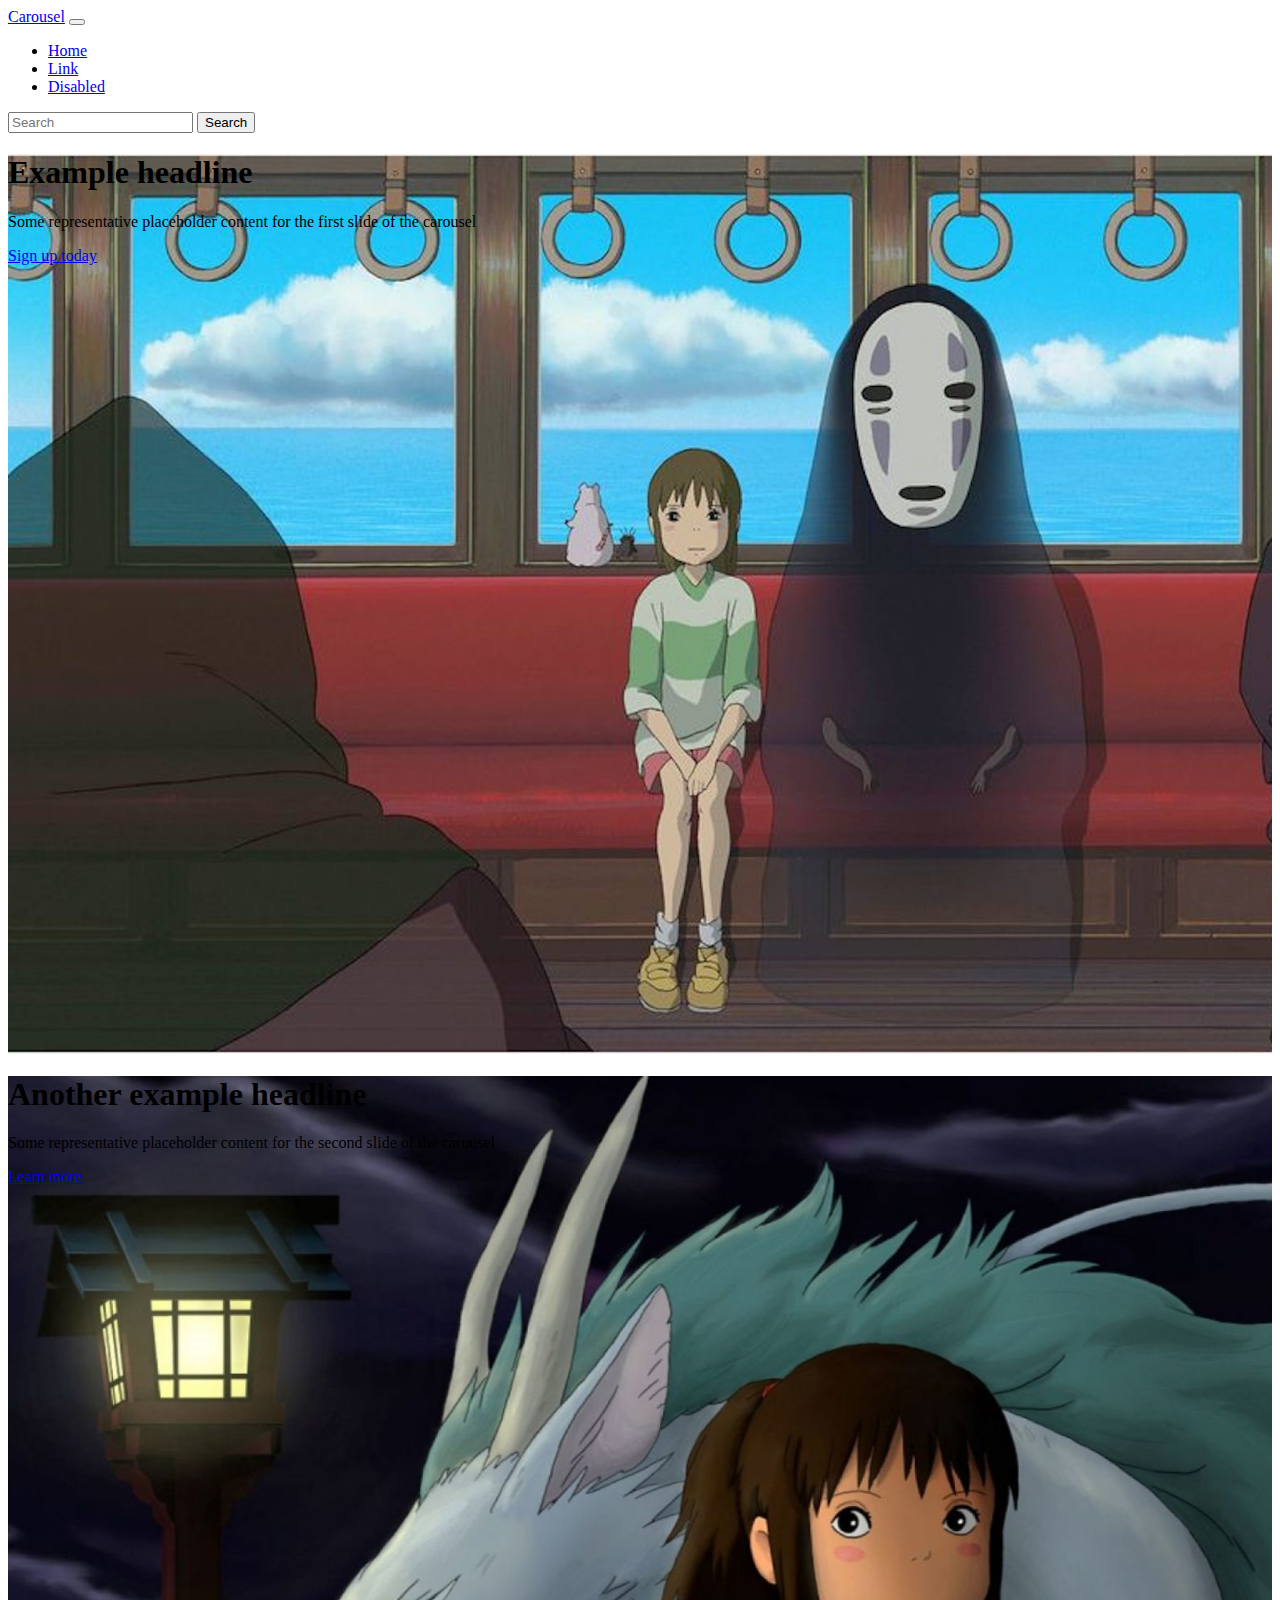
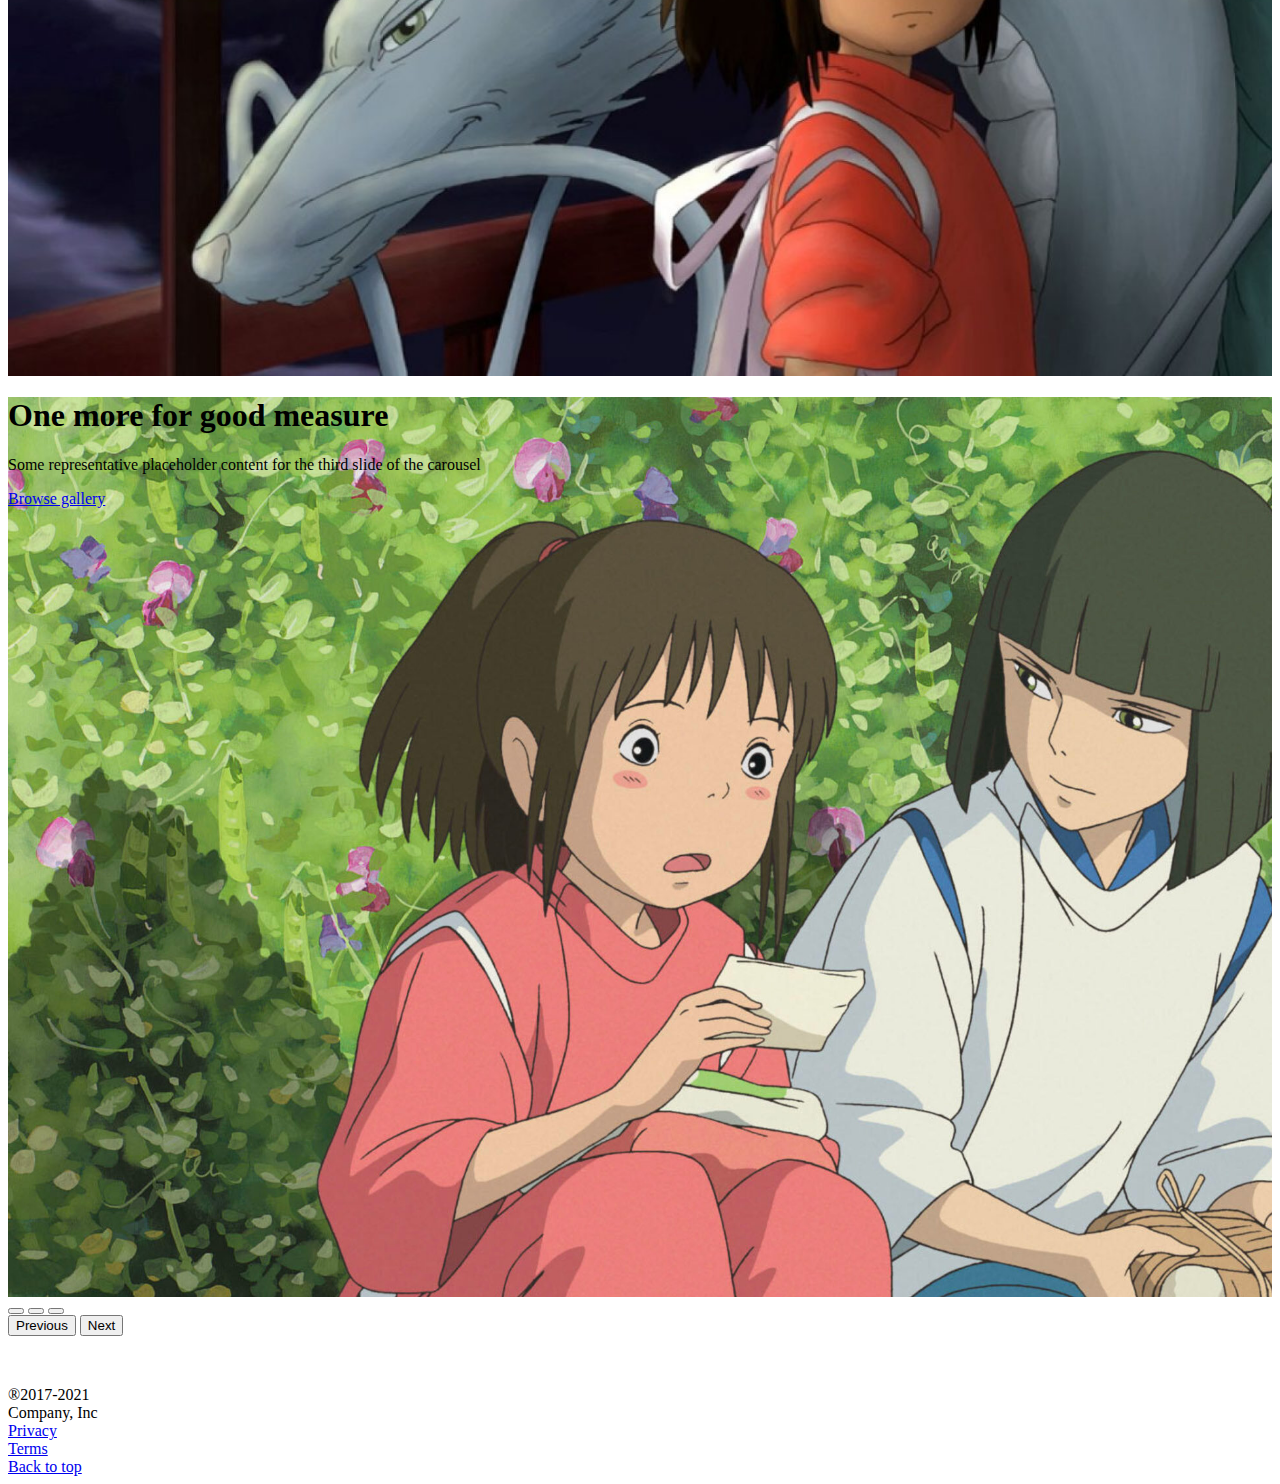
<file: index.html>
<!DOCTYPE html>
<html lang="en">
  <head>
    <meta charset="UTF-8" />
    <meta http-equiv="X-UA-Compatible" content="IE=edge" />
    <meta name="viewport" content="width=device-width, initial-scale=1.0" />
    <title>Carousel Page</title>
    <link
      rel="canonical"
      href="http://getbootstrap.com/docs/5.0/examples/carousel/"
    />
    <!-- Bootstrap CSS link  -->
    <link
      href="https://cdn.jsdelivr.net/npm/bootstrap@5.2.3/dist/css/bootstrap.min.css"
      rel="stylesheet"
      integrity="sha384-rbsA2VBKQhggwzxH7pPCaAqO46MgnOM80zW1RWuH61DGLwZJEdK2Kadq2F9CUG65"
      crossorigin="anonymous"
    />
    <!-- Custom -->
    <link href="style.css" rel="stylesheet" />
  </head>
  <body>
    <!-- bundle  -->
    <header>
      <nav class="navbar navbar-expand-md navbar-dark fixed-top bg-dark">
        <div class="container-fluid">
          <a href="#" class="navbar-brand">Carousel</a>
          <button
            class="navbar-toggler"
            type="button"
            data-bs-toggle="collapse"
            data-bs-target="#navbarCollapse"
            aria-expanded="false"
            aria-label="Toggle navigation"
          >
            <span class="navbar-toggler-icon"></span>
          </button>
          <div class="collapse navbar-collapse" id="navbarCollapse">
            <ul class="navbar-nav me-auto mb-2 mb-md-0">
              <li class="nav-item">
                <a href="#" class="nav-link active" aria-current="page">Home</a>
              </li>
              <li class="nav-item">
                <a href="#" class="nav-link" aria-current="page">Link</a>
              </li>
              <li class="nav-item">
                <a
                  href="#"
                  class="nav-link disabled"
                  tabindex="-1"
                  aria-disabled="true"
                  >Disabled</a
                >
              </li>
            </ul>
            <form class="d-flex">
              <input
                type="search"
                class="form-control me-2"
                placeholder="Search"
                aria-label="Search"
              />
              <button class="btn btn-outline-success" type="submit">
                Search
              </button>
            </form>
          </div>
        </div>
      </nav>
    </header>
    <div id="myCarousel" class="carousel silde" data-bs-ride="carousel">
      <div class="carousel-inner">
        <div class="carousel-item active bg-img1">
          <div class="container">
            <div class="carousel-caption">
              <h1>Example headline</h1>
              <p>
                Some representative placeholder content for the first slide of
                the carousel
              </p>
              <p>
                <a href="#" class="btn btn-lg btn-primary">Sign up today</a>
              </p>
            </div>
          </div>
        </div>
        <div class="carousel-item bg-img2">
          <div class="container">
            <div class="carousel-caption">
              <h1>Another example headline</h1>
              <p>
                Some representative placeholder content for the second slide of
                the carousel
              </p>
              <p>
                <a href="#" class="btn btn-lg btn-primary">Learn more</a>
              </p>
            </div>
          </div>
        </div>

        <div class="carousel-item bg-img3">
          <div class="container">
            <div class="carousel-caption">
              <h1>One more for good measure</h1>
              <p>
                Some representative placeholder content for the third slide of
                the carousel
              </p>
              <p>
                <a href="#" class="btn btn-lg btn-primary">Browse gallery</a>
              </p>
            </div>
          </div>
        </div>
      </div>
      <div class="carousel-indicators">
        <button
          type="button"
          data-bs-target="#myCarousel"
          data-bs-slide-to="0"
          class="active"
          aria-label="Slide 1"
          aria-current="true"
        ></button>
        <button
          type="button"
          data-bs-target="#myCarousel"
          data-bs-slide-to="1"
          class=""
          aria-label="Slide 2"
        ></button>
        <button
          type="button"
          data-bs-target="#myCarousel"
          data-bs-slide-to="2"
          class=""
          aria-label="Slide 3"
        ></button>
      </div>
      <button
        class="carousel-control-prev"
        type="button"
        data-bs-target="#myCarousel"
        data-bs-slide="prev"
      >
        <span class="carousel-control-prev-icon" aria-hidden="true"></span>
        <span class="visually-hidden">Previous</span>
      </button>
      <button
        class="carousel-control-next"
        type="button"
        data-bs-target="#myCarousel"
        data-bs-slide="next"
      >
        <span class="carousel-control-next-icon" aria-hidden="true"></span>
        <span class="visually-hidden">Next</span>
      </button>
    </div>
    <script
      src="https://cdn.jsdelivr.net/npm/bootstrap@5.0.2/dist/js/bootstrap.bundle.min.js"
      integrity="sha384-MrcW6ZMFYlzcLA8Nl+NtUVF0sA7MsXsP1UyJoMp4YLEuNSfAP+JcXn/tWtIaxVXM"
      crossorigin="anonymous"
    ></script>
    <footer>
      <div class="d-flex flex-row mb-3">
        <div class="p-2">&reg2017-2021</div>
        <div class="p-2">Company, Inc</div>
        <div class="p-2"><a href="#">Privacy</a></div>
        <div class="p-2"><a href="#">Terms</a></div>
        <div class="p-2 margin-left-auto">
          <a href="#" class="postion-absolute bottom-0 end-0 p-5"
            >Back to top</a
          >
        </div>
      </div>
    </footer>
  </body>
</html>
</file>
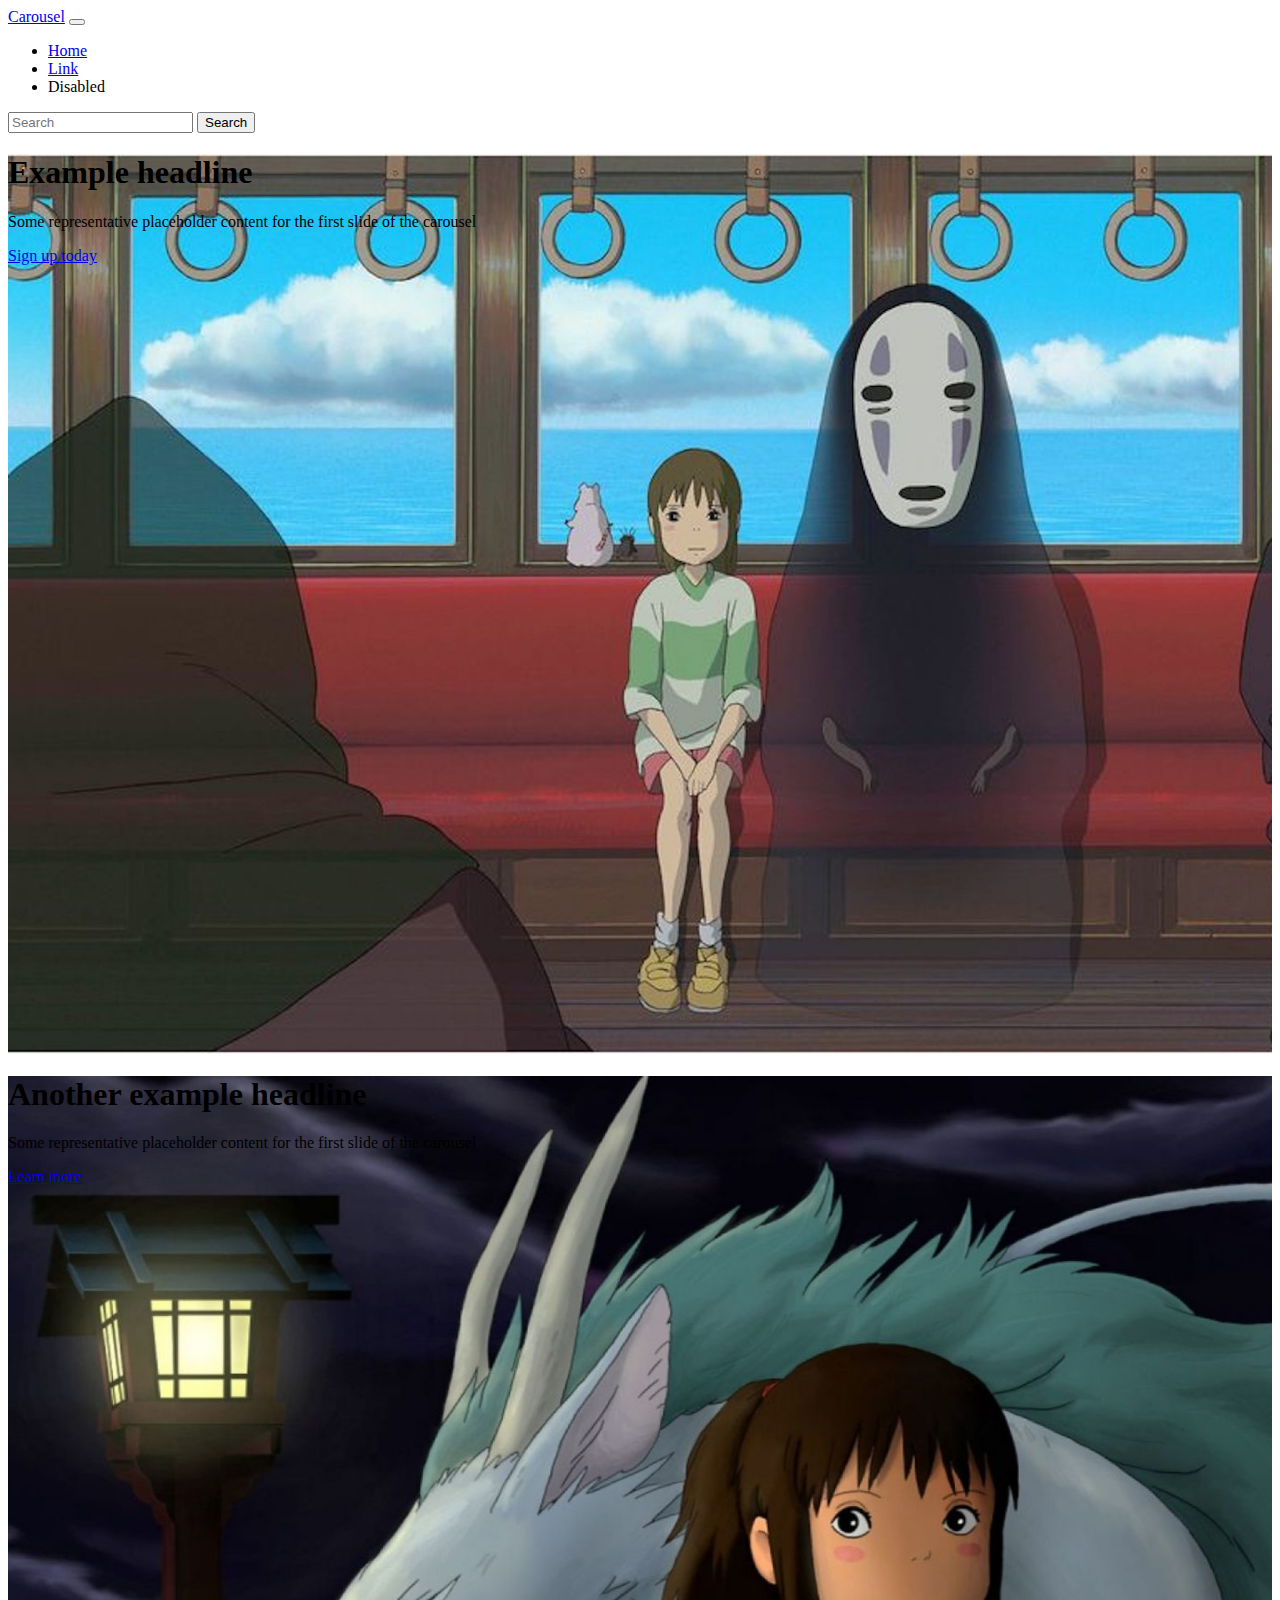
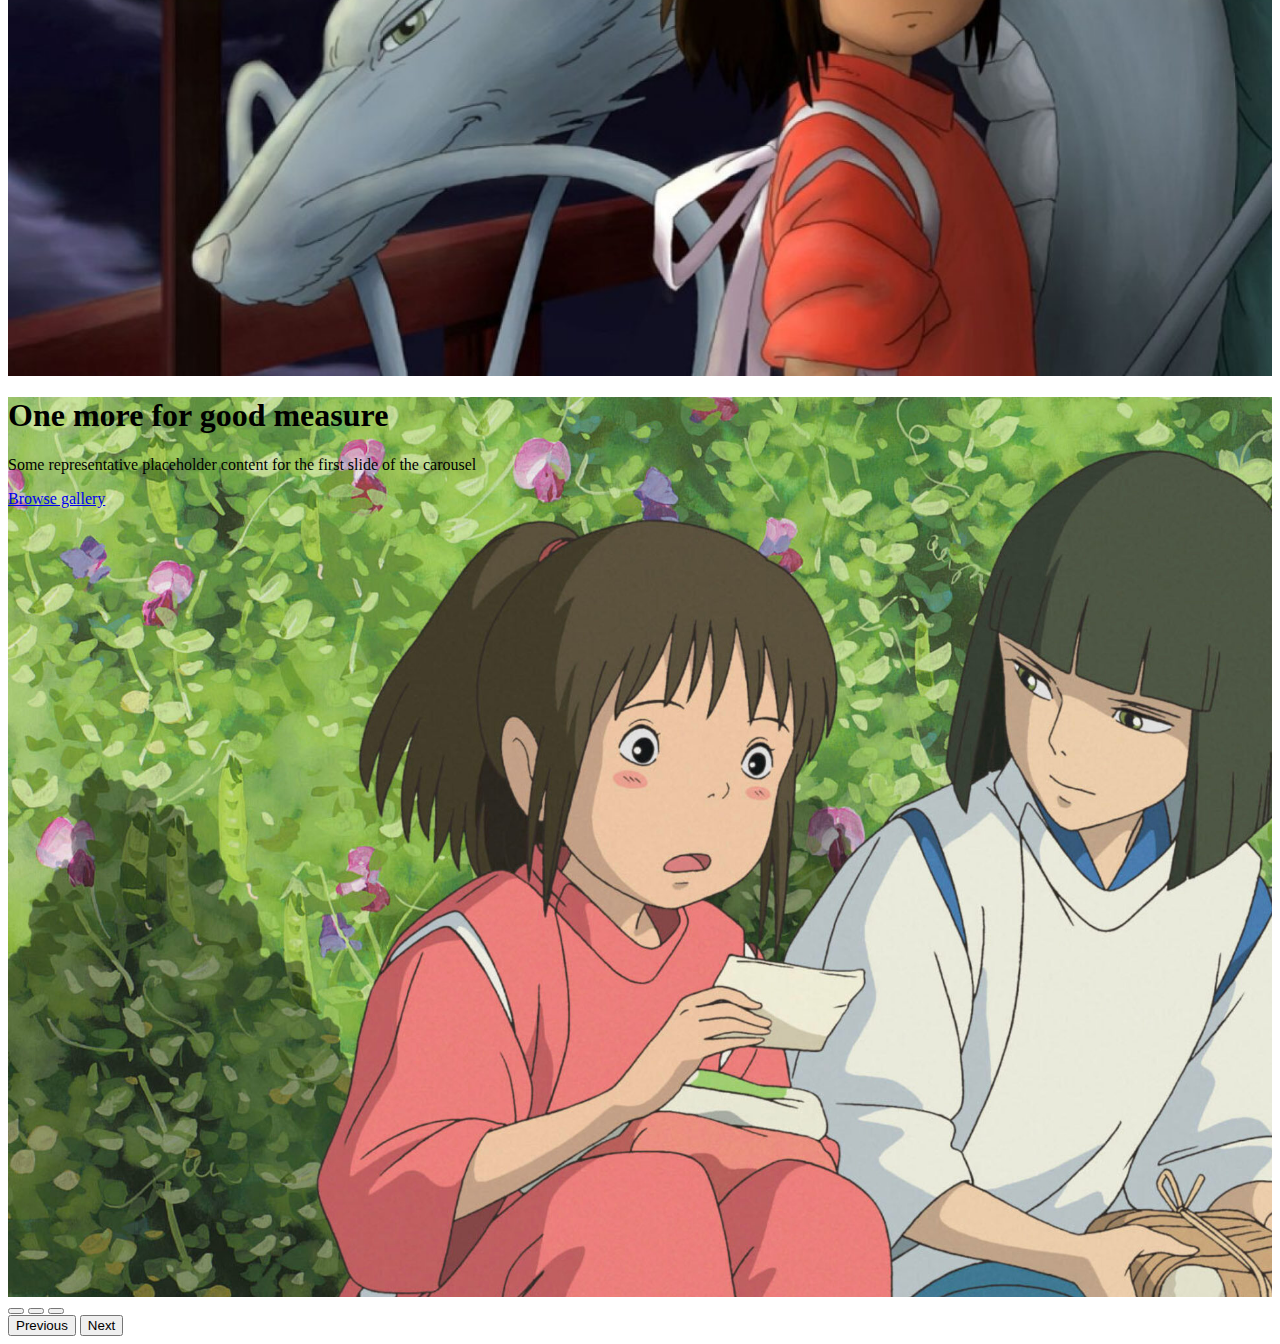
<file: nhasp.html>
<!DOCTYPE html>
<html lang="en">
  <head>
    <meta charset="UTF-8" />
    <meta http-equiv="X-UA-Compatible" content="IE=edge" />
    <meta name="viewport" content="width=device-width, initial-scale=1.0" />
    <title>Carousel Page</title>
    <!-- <link
      rel="canonical"
      href="http://getbootstrap.com/docs/5.0/examples/carousel/"
    /> -->
    <!-- Bootstrap CSS link  -->
    <link
      href="https://cdn.jsdelivr.net/npm/bootstrap@5.2.3/dist/css/bootstrap.min.css"
      rel="stylesheet"
      integrity="sha384-rbsA2VBKQhggwzxH7pPCaAqO46MgnOM80zW1RWuH61DGLwZJEdK2Kadq2F9CUG65"
      crossorigin="anonymous"
    />
    <!-- Custom -->
    <link href="style.css" rel="stylesheet" />
  </head>
  <body>
    <header>
      <nav class="navbar navbar-expand-md bg-dark navbar-dark fixed-top">
        <div class="container-fluid">
          <a class="navbar-brand" href="#">Carousel</a>
          <button
            class="navbar-toggler"
            type="button"
            data-bs-toggle="collapse"
            data-bs-target="#navbarCollapse"
            aria-controls="navbarCollapse"
            aria-expanded="false"
            aria-label="Toggle navigation"
          >
            <span class="navbar-toggler-icon"></span>
          </button>
          <div class="collapse navbar-collapse" id="navbarCollapse">
            <ul class="navbar-nav me-auto mb-2 mb-md-0">
              <li class="nav-item">
                <a class="nav-link active" aria-current="page" href="#">Home</a>
              </li>
              <li class="nav-item">
                <a class="nav-link" href="#">Link</a>
              </li>
              <li class="nav-item">
                <a class="nav-link disabled" aria-disabled="true">Disabled</a>
              </li>
            </ul>
            <form class="d-flex" role="search">
              <input
                class="form-control me-2"
                type="search"
                placeholder="Search"
                aria-label="Search"
              />
              <button class="btn btn-outline-success" type="submit">
                Search
              </button>
            </form>
          </div>
        </div>
      </nav>
    </header>
    <div id="myCarousel" class="carousel slide" data-bs-ride="carousel">
      <div class="carousel-inner">
        <div class="carousel-item active bg-img1">
          <div class="carousel-caption d-none d-md-block">
            <h1>Example headline</h1>
            <p>
              Some representative placeholder content for the first slide of the
              carousel
            </p>
            <p>
              <a href="#" class="btn btn-lg btn-primary">Sign up today</a>
            </p>
          </div>
        </div>
        <div class="carousel-item bg-img2">
          <div class="carousel-caption d-none d-md-block">
            <h1>Another example headline</h1>
            <p>
              Some representative placeholder content for the first slide of the
              carousel
            </p>
            <p>
              <a href="#" class="btn btn-lg btn-primary">Learn more</a>
            </p>
          </div>
        </div>
        <div class="carousel-item bg-img3">
          <div class="carousel-caption d-none d-md-block">
            <h1>One more for good measure</h1>
            <p>
              Some representative placeholder content for the first slide of the
              carousel
            </p>
            <p>
              <a href="#" class="btn btn-lg btn-primary">Browse gallery</a>
            </p>
          </div>
        </div>
      </div>
      <div class="carousel-indicators">
        <button
          type="button"
          data-bs-target="#myCarousel"
          data-bs-slide-to="0"
          class="active"
          aria-current="true"
          aria-label="Slide 1"
        ></button>
        <button
          type="button"
          data-bs-target="#myCarousel"
          data-bs-slide-to="1"
          aria-label="Slide 2"
        ></button>
        <button
          type="button"
          data-bs-target="#myCarousel"
          data-bs-slide-to="2"
          aria-label="Slide 3"
        ></button>
      </div>

      <!-- button  -->
      <button
        class="carousel-control-prev"
        type="button"
        data-bs-target="#myCarousel"
        data-bs-slide="prev"
      >
        <span class="carousel-control-prev-icon" aria-hidden="true"></span>
        <span class="visually-hidden">Previous</span>
      </button>
      <button
        class="carousel-control-next"
        type="button"
        data-bs-target="#myCarousel"
        data-bs-slide="next"
      >
        <span class="carousel-control-next-icon" aria-hidden="true"></span>
        <span class="visually-hidden">Next</span>
      </button>
    </div>
    <script
      src="https://cdn.jsdelivr.net/npm/bootstrap@5.0.2/dist/js/bootstrap.bundle.min.js"
      integrity="sha384-MrcW6ZMFYlzcLA8Nl+NtUVF0sA7MsXsP1UyJoMp4YLEuNSfAP+JcXn/tWtIaxVXM"
      crossorigin="anonymous"
    ></script>
  </body>
</html>
</file>
<file: style.css>
.bg-img1 {
  height: 100vh;
  background-color: #000;
  background-size: cover;
  background-image: url(cover.jpg);
}
.bg-img2 {
  height: 100vh;
  background-color: #000;
  background-size: cover;
  background-image: url(cover-2.jpg);
}
.bg-img3 {
  height: 100vh;
  background-color: #000;
  background-size: cover;
  background-image: url(cover-3.jpeg);
}
.margin-left-auto {
  margin-left: auto;
}
footer {
  margin-top: 50px;
}
</file>
